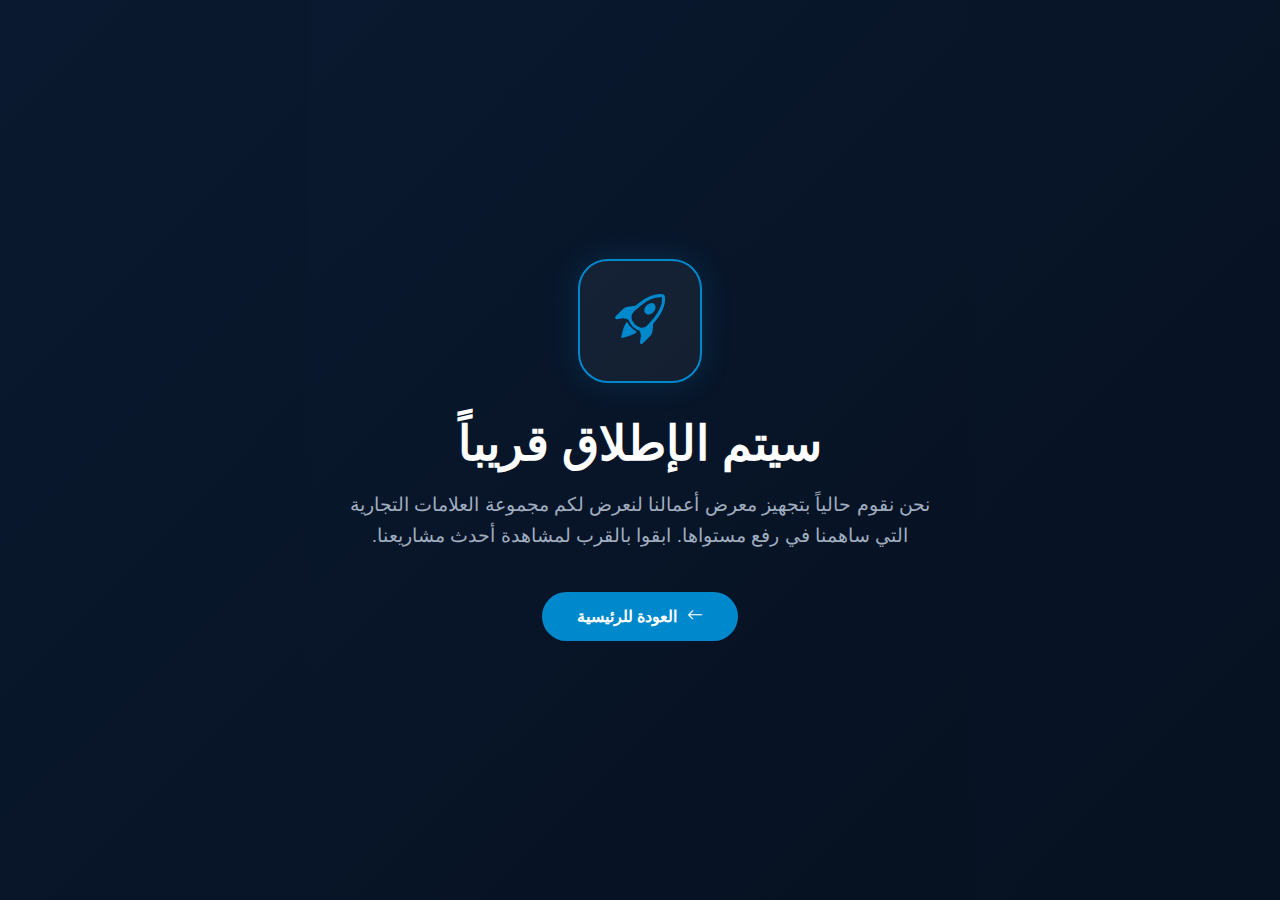
<file: work.html>
<!DOCTYPE html>
<html lang="en">
<head>
    <meta charset="UTF-8">
    <meta name="viewport" content="width=device-width, initial-scale=1.0">
    <title>Our Work | Galaxy Advertising</title>
    <link rel="stylesheet" href="https://cdn.jsdelivr.net/npm/bootstrap-icons@1.11.1/font/bootstrap-icons.css">
    <style>
        :root {
            --galaxy-bg: #061121;
            --galaxy-accent: #0088cc;
            --galaxy-gradient: linear-gradient(135deg, #0a192f 0%, #061121 100%);
        }

        body, html {
            height: 100%;
            margin: 0;
            font-family: 'Inter', sans-serif;
            background: var(--galaxy-gradient);
            color: white;
            display: flex;
            align-items: center;
            justify-content: center;
            overflow: hidden;
        }

        .coming-soon-container {
            text-align: center;
            padding: 2rem;
            max-width: 600px;
        }

        /* Animated Icon Wrapper */
        .icon-box {
            width: 120px;
            height: 120px;
            background: rgba(255, 255, 255, 0.05);
            border: 2px solid var(--galaxy-accent);
            border-radius: 30px;
            display: flex;
            align-items: center;
            justify-content: center;
            margin: 0 auto 30px;
            font-size: 50px;
            color: var(--galaxy-accent);
            position: relative;
            box-shadow: 0 0 30px rgba(0, 136, 204, 0.2);
            animation: float 3s ease-in-out infinite;
        }

        @keyframes float {
            0%, 100% { transform: translateY(0); }
            50% { transform: translateY(-15px); }
        }

        .title {
            font-size: 3rem;
            font-weight: 800;
            margin-bottom: 1rem;
            letter-spacing: -1px;
        }

        .subtitle {
            color: #a0aec0;
            font-size: 1.2rem;
            line-height: 1.6;
            margin-bottom: 40px;
        }

        .btn-back {
            display: inline-flex;
            align-items: center;
            gap: 10px;
            padding: 15px 35px;
            background: var(--galaxy-accent);
            color: white;
            text-decoration: none;
            border-radius: 50px;
            font-weight: 600;
            transition: all 0.3s ease;
        }

        .btn-back:hover {
            transform: scale(1.05);
            box-shadow: 0 10px 25px rgba(0, 136, 204, 0.4);
        }

        /* Language Support */
        .hidden { display: none; }
        [dir="rtl"] .title { font-family: 'Vazirmatn', sans-serif; }
    </style>
</head>
<body>

    <div class="coming-soon-container">
        <div class="icon-box">
            <i class="bi bi-rocket-takeoff"></i>
        </div>

        <h1 class="title">
            <span class="en">Launching Soon</span>
            <span class="ar hidden">سيتم الإطلاق قريباً</span>
        </h1>

        <p class="subtitle">
            <span class="en">Our portfolio is currently being curated to showcase the galaxy of brands we've helped elevate. Stay tuned for our latest projects.</span>
            <span class="ar hidden">نحن نقوم حالياً بتجهيز معرض أعمالنا لنعرض لكم مجموعة العلامات التجارية التي ساهمنا في رفع مستواها. ابقوا بالقرب لمشاهدة أحدث مشاريعنا.</span>
        </p>

        <a href="index.html" class="btn-back">
            <i class="bi bi-arrow-left"></i>
            <span class="en">Back to Home</span>
            <span class="ar hidden">العودة للرئيسية</span>
        </a>
    </div>

    <script>
        // Simple script to check your existing language preference
        document.addEventListener('DOMContentLoaded', () => {
            const savedLang = localStorage.getItem('siteLang') || 'en';
            const isArabic = savedLang === 'ar';
            
            if (isArabic) {
                document.documentElement.dir = 'rtl';
                document.documentElement.lang = 'ar';
                document.querySelectorAll('.en').forEach(el => el.classList.add('hidden'));
                document.querySelectorAll('.ar').forEach(el => el.classList.remove('hidden'));
            }
        });
    </script>
</body>
</html>
</file>
